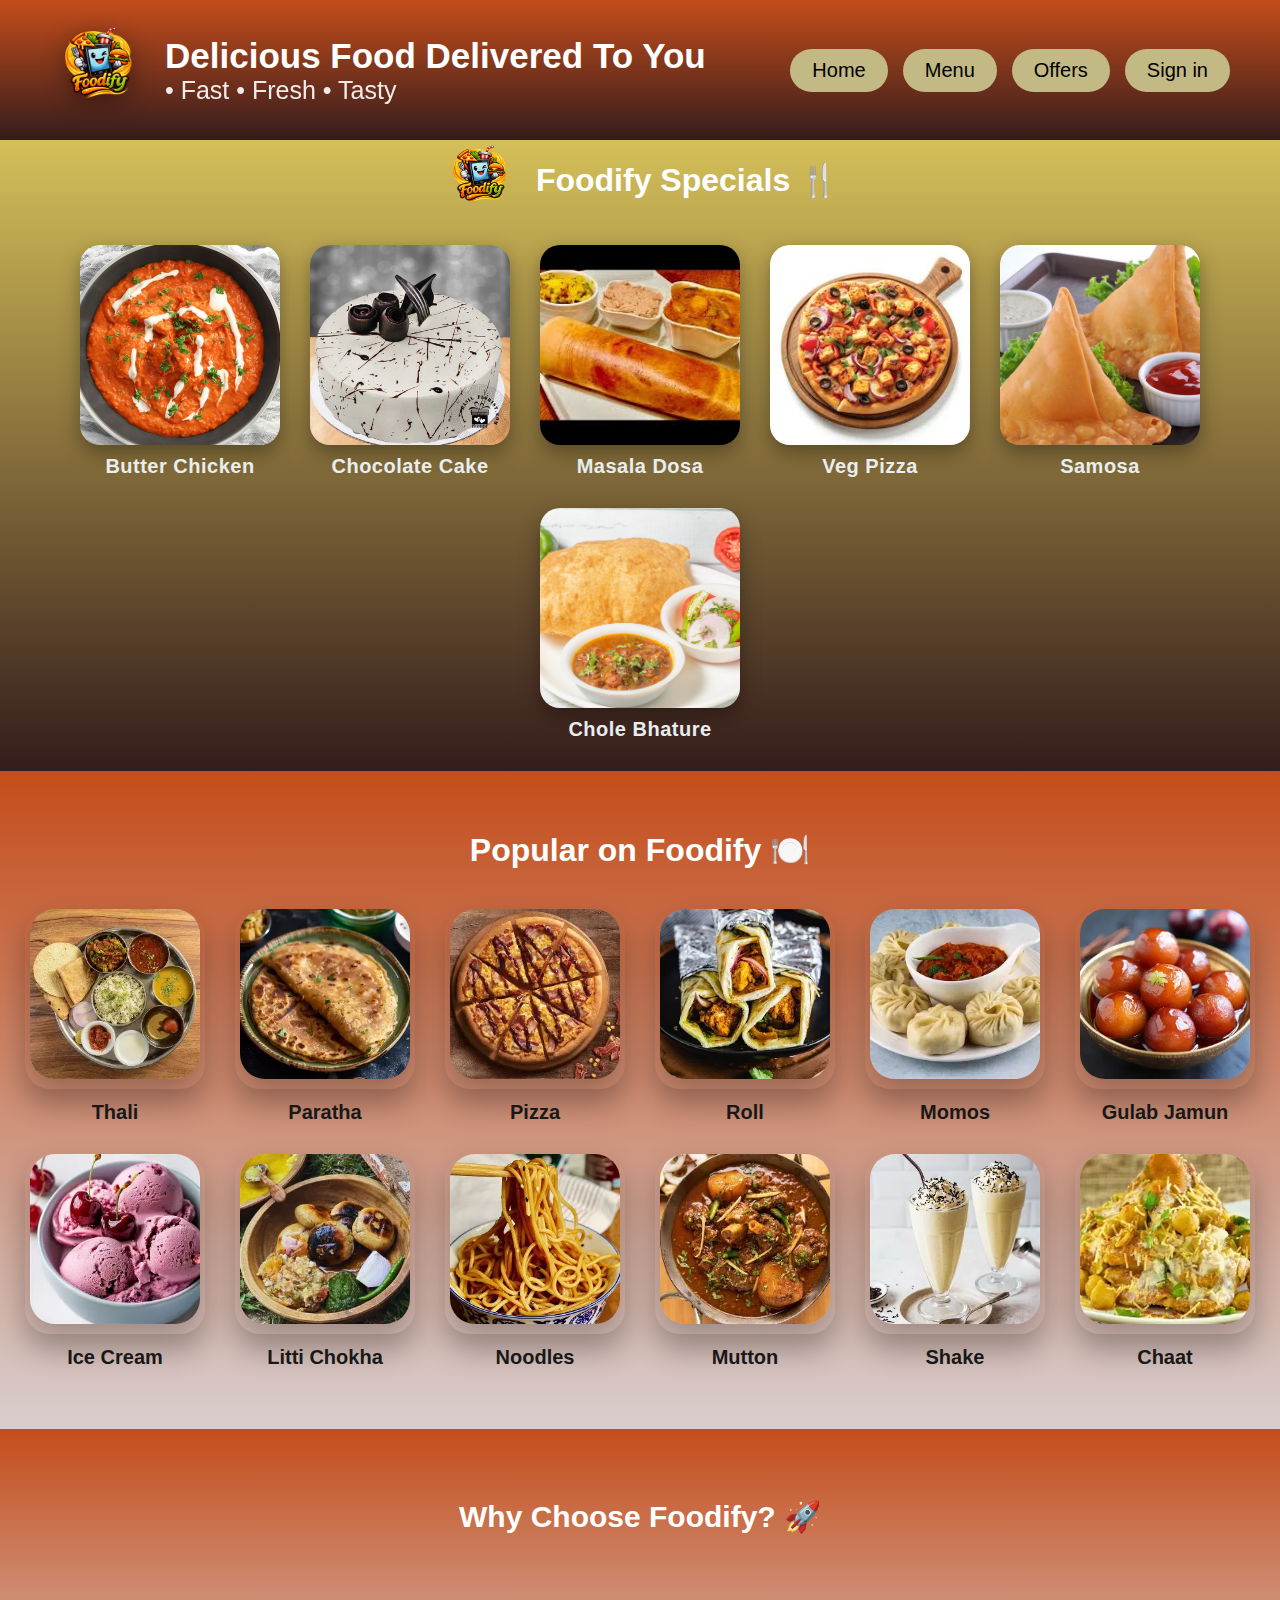
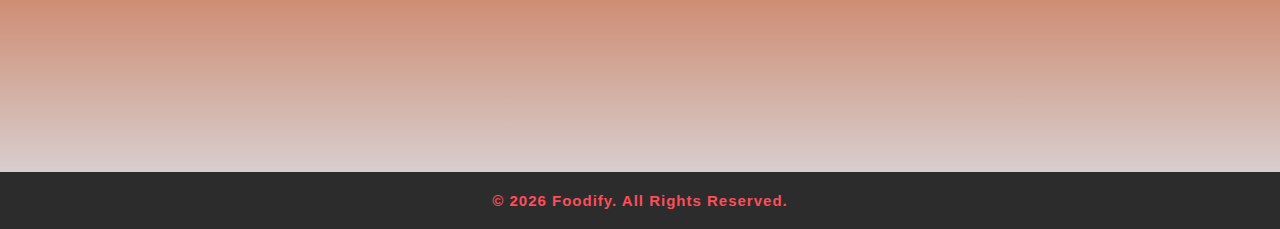
<file: index.html>
<!DOCTYPE html>
<html lang="en">
<head>
  <meta charset="UTF-8">
  <title>Foodify | Home</title>
  <meta name="viewport" content="width=device-width, initial-scale=1.0">
  <link rel="stylesheet" href="style.css">
</head>
<body>

<!-- NAVBAR -->
<nav class="navbar">

  <!-- LOGO + TEXT (LEFT SIDE) -->
  <div class="logo-box">
    <img src="logo.png" alt="Foodify Logo" class="logo-img">
    <div class="logo-text-box">
      <h2>Delicious Food Delivered To You</h2>
      <p> • Fast • Fresh • Tasty</p>
    </div>
  </div>

  <!-- NAV LINKS -->
  <ul class="nav-links">
    <li class="nav-btn">Home</li>
    <li class="nav-btn">Menu</li>
    <li class="nav-btn" onclick="openOffers()">Offers</li>
    <li class="nav-btn" onclick="goLogin()">Sign in</li>
  </ul>
</nav>

<!-- HERO SECTION -->
<section class="hero">
  <div class="hero-content">

    <h2 class="hero-title">
      <img src="logo.png" class="title-logo" alt="Foodify Logo">Foodify Specials 🍴
    </h2>

    <!-- SPECIALS IMAGES -->
    <div class="specials-row">

  <div class="special-item">
    <img src="chicken" class="special-img">
    <p class="special-name">Butter Chicken</p>
  </div>

  <div class="special-item">
    <img src="cake" class="special-img">
    <p class="special-name">Chocolate Cake</p>
  </div>

  <div class="special-item">
    <img src="dosa" class="special-img">
    <p class="special-name">Masala Dosa</p>
  </div>

  <div class="special-item">
    <img src="pizza" class="special-img">
    <p class="special-name">Veg Pizza</p>
  </div>

  <div class="special-item">
    <img src="samosa" class="special-img">
    <p class="special-name">Samosa</p>
  </div>

  <div class="special-item">
    <img src="chola" class="special-img">
    <p class="special-name">Chole Bhature</p>
  </div>

</div>

</section>

<!-- POPULAR ON FOODIFY -->
<section class="gallery-section">
  <h2 class="popular-title">Popular on Foodify 🍽️</h2>

  <div class="popular-row">

    <div class="popular-item">
      <div class="image-box">
        <img src="thali" alt="">
      </div>
      <p>Thali</p>
    </div>

    <div class="popular-item">
      <div class="image-box">
        <img src="paratha" alt="">
      </div>
      <p>Paratha</p>
    </div>

    <div class="popular-item">
      <div class="image-box">
        <img src="pizzaa" alt="">
      </div>
      <p>Pizza</p>
    </div>

    <div class="popular-item">
      <div class="image-box">
        <img src="roll" alt="">
      </div>
      <p>Roll</p>
    </div>

    <div class="popular-item">
      <div class="image-box">
        <img src="momos" alt="">
      </div>
      <p>Momos</p>
    </div>

    <div class="popular-item">
      <div class="image-box">
        <img src="gulab" alt="">
      </div>
      <p>Gulab Jamun</p>
    </div>

    <div class="popular-item">
      <div class="image-box">
        <img src="ice-cream" alt="">
      </div>
      <p>Ice Cream</p>
    </div>

    <div class="popular-item">
      <div class="image-box">
        <img src="litti" alt="">
      </div>
      <p>Litti Chokha</p>
    </div>

    <div class="popular-item">
      <div class="image-box">
        <img src="noodles" alt="">
      </div>
      <p>Noodles</p>
    </div>

    <div class="popular-item">
      <div class="image-box">
        <img src="mutton" alt="">
      </div>
      <p>Mutton</p>
    </div>

    <div class="popular-item">
      <div class="image-box">
        <img src="shake" alt="">
      </div>
      <p> Shake</p>
    </div>

    <div class="popular-item">
      <div class="image-box">
        <img src="chaat" alt="">
      </div>
      <p> Chaat</p>
    </div>

  </div>
</section>


<section class="why-section">
  <h2 class="why-title">Why Choose Foodify? 🚀</h2>

  <div class="why-container">

    <div class="why-card">
      <h3>⚡ Fast Delivery</h3>
      <p>Get your favorite food delivered in 30 minutes.</p>
    </div>

    <div class="why-card">
      <h3>🍽️ Fresh & Quality</h3>
      <p>We ensure fresh ingredients and hygienic preparation.</p>
    </div>

    <div class="why-card">
      <h3>💳 Easy Payment</h3>
      <p>Secure and smooth payment experience every time.</p>
    </div>

  </div>
</section>


<!-- FOOTER -->
<footer>
  <p class="footer-text">© 2026 Foodify. All Rights Reserved.</p>
</footer>

<script src="script.js"></script>
</body>
</html>
</file>
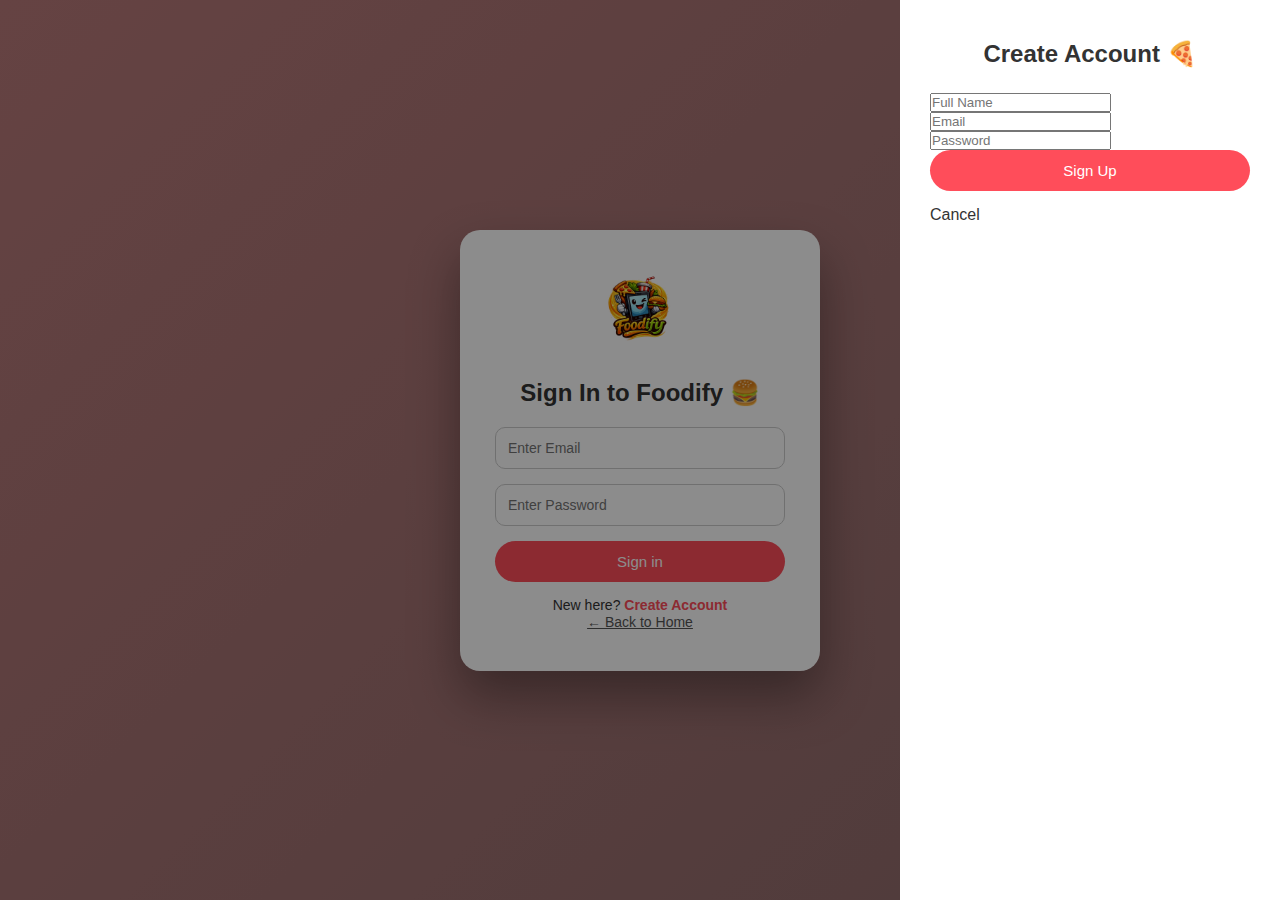
<file: login.html>
<!DOCTYPE html>
<html lang="en">
<head>
  <meta charset="UTF-8">
  <title>Foodify | Sign In</title>
  <link rel="stylesheet" href="style.css">
</head>
<body class="login-body">

  <div class="login-box">

    <img src="logo.png" alt="Foodify Logo" class="login-logo">

    <h2>Sign In to Foodify 🍔</h2>

    <input type="email" id="loginEmail" placeholder="Enter Email">
    <input type="password" id="loginPassword" placeholder="Enter Password">

    <button class="login-btn" onclick="loginUser()"> Sign in </button>

    <p class="signup-text">
      New here?
      <span onclick="showSignup()">Create Account</span>
    </p>
    <a href="index.html" class="back-home">← Back to Home</a>


  </div>

  <!-- SIGNUP MODAL -->
  <div class="signup-popup" id="signupPopup">
    <div class="signup-box">

      <h2>Create Account 🍕</h2>

      <input type="text" id="signupName" placeholder="Full Name">
      <input type="email" id="signupEmail" placeholder="Email">
      <input type="password" id="signupPassword" placeholder="Password">

      <button class="login-btn" onclick="signupUser()">Sign Up</button>

      <p style="margin-top:15px; cursor:pointer;" onclick="closeSignup()">Cancel</p>

    </div>
  </div>

<script>
  // Check if user exists on page load
  window.onload = function() {
    const savedUser = localStorage.getItem("foodifyUser");
    if (!savedUser) {
      showSignup();   // Force signup first time
    }
  };

  function signupUser() {
    const name = document.getElementById("signupName").value;
    const email = document.getElementById("signupEmail").value;
    const password = document.getElementById("signupPassword").value;

    if (!name || !email || !password) {
      alert("Please fill all fields!");
      return;
    }

    const user = { name, email, password };
    localStorage.setItem("foodifyUser", JSON.stringify(user));

    alert("Account Created Successfully! Please Sign In.");
    closeSignup();
  }

  function loginUser() {
    const savedUser = JSON.parse(localStorage.getItem("foodifyUser"));

    if (!savedUser) {
      alert("You must create an account first!");
      showSignup();
      return;
    }

    const email = document.getElementById("loginEmail").value;
    const password = document.getElementById("loginPassword").value;

    if (email === savedUser.email && password === savedUser.password) {
      localStorage.setItem("foodifyLoggedIn", "true");
      window.location.href = "order.html";
    } else {
      alert("Invalid Email or Password!");
    }
  }

  function showSignup() {
    document.getElementById("signupPopup").classList.add("show");
  }

  function closeSignup() {
    document.getElementById("signupPopup").classList.remove("show");
  }
</script>

</body>
</html>
</file>
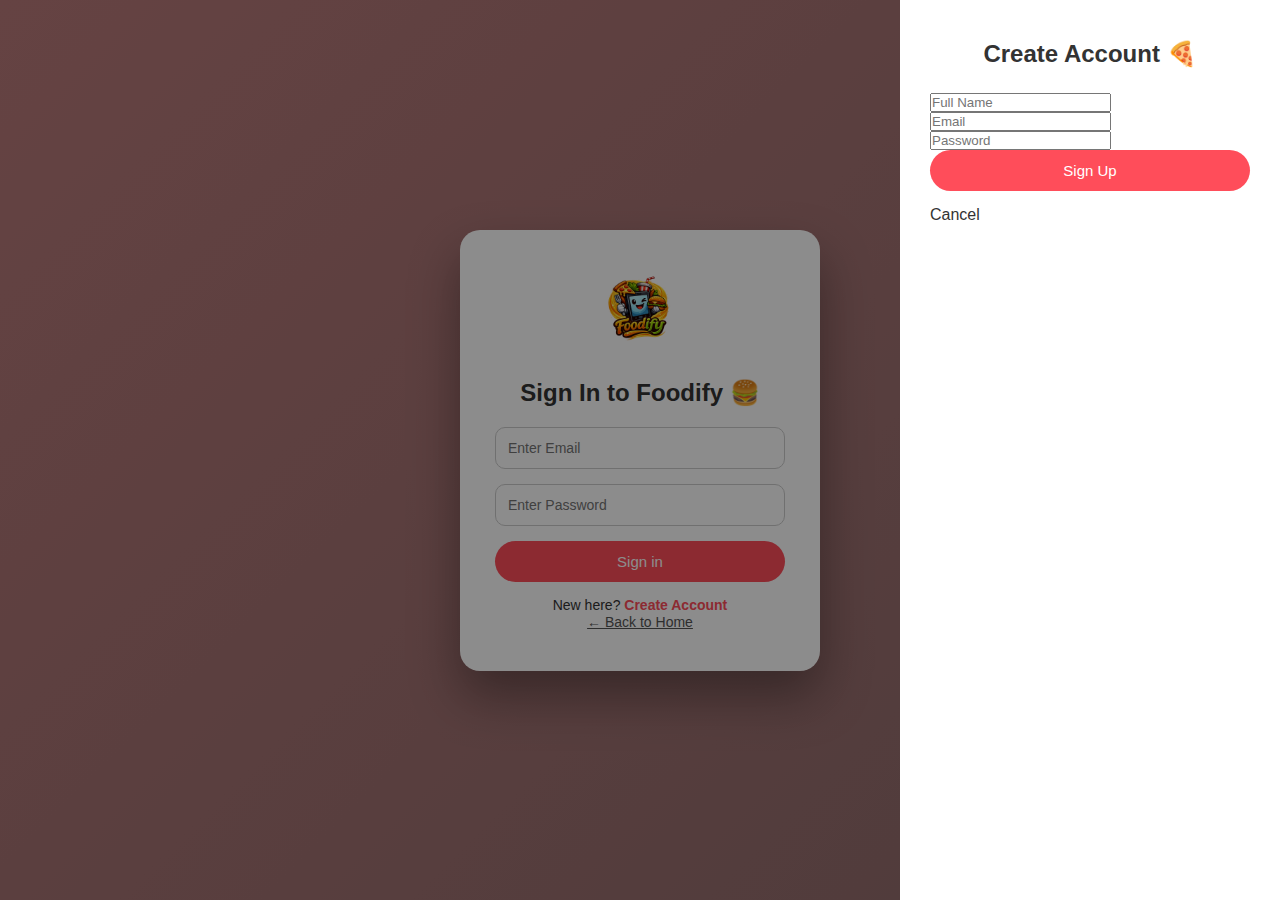
<file: order.html>
<!DOCTYPE html>
<html lang="en">
<head>
    <meta charset="UTF-8">
    <title>Foodify | Order</title>
    <link rel="stylesheet" href="style.css">
    <script>
        if (!localStorage.getItem("foodifyLoggedIn")) {
            window.location.href = "login.html";
        }
    </script>
</head>

<body class="order-body">

<nav class="navbar">
    <h1 class="logo">Foodify</h1>
    <ul class="nav-links">
        <li onclick="goHome()">Home</li>
        <li>Orders</li>
        <li onclick="logout()">Logout</li>
    </ul>
</nav>

<section class="order-section">
    <h2>Menu 🍽️</h2>

    <div class="menu-tabs">
        <div class="menu-tab active" onclick="openMenu('main', this)">🥘 Main Course</div>
        <div class="menu-tab" onclick="openMenu('thali', this)">🍛 Thali</div>
        <div class="menu-tab" onclick="openMenu('icecream', this)">🍨 Ice Cream</div>
        <div class="menu-tab" onclick="openMenu('pizza', this)">🍕 Pizza</div>
        <div class="menu-tab" onclick="openMenu('burger', this)">🍔 Burger</div>
        <div class="menu-tab" onclick="openMenu('biryani', this)">🍚 Biryani</div>
        <div class="menu-tab" onclick="openMenu('cake', this)"> 🎂 Cake</div>
    </div>

    <div class="menu-container">
      
        <div class="menu-items active" id="main">
            <div class="expandable">
                <div class="item-header">
                    🍗 Chicken Curry
                    <button onclick="toggleItem('chickenOptions')">Add</button>
                </div>
                <div class="sub-options" id="chickenOptions">
                    <div class="sub-row">Half - ₹149 <button onclick="addToCart('Chicken Curry Half', 149)">Add</button></div>
                    <div class="sub-row">Full - ₹249 <button onclick="addToCart('Chicken Curry Full', 249)">Add</button></div>
                </div>
            </div>
            
            <div class="expandable">
                <div class="item-header">
                    🍖 Mutton Masala
                    <button onclick="toggleItem('muttonOptions')">Add</button>
                </div>
                <div class="sub-options" id="muttonOptions">
                    <div class="sub-row">Half - ₹199 <button onclick="addToCart('Mutton Masala Half', 199)">Add</button></div>
                    <div class="sub-row">Full - ₹299 <button onclick="addToCart('Mutton Masala Full', 299)">Add</button></div>
                </div>
            </div>

            <div class="expandable">
                <div class="item-header">
                    🍖 Butter Chicken
                    <button onclick="toggleItem('butterOptions')">Add</button>
                </div>
                <div class="sub-options" id="butterOptions">
                    <div class="sub-row">Half - ₹199 <button onclick="addToCart('Butter Chicken Half', 199)">Add</button></div>
                    <div class="sub-row">Full - ₹299 <button onclick="addToCart('Butter Chicken Full', 299)">Add</button></div>
                </div>
            </div>

            <div class="list-item">
              🫓 Roti - ₹10
              <button onclick="addToCart('Roti', 15)">Add</button>
            </div>

            <div class="list-item">
              Butter Naan - ₹25
              <button onclick="addToCart('Naan', 25)">Add</button>
            </div>
        </div>


        <div class="menu-items active" id="thali">
            
            <div class="list-item">
            Special Thali - ₹280
              <button onclick="addToCart('Special Thali', 280)">Add</button>
            </div>

            <div class="expandable">
                <div class="item-header">
                    Veg Thali 
                    <button onclick="toggleItem('vegthaliOptions')">Add</button>
                </div>
                <div class="sub-options" id="vegthaliOptions">
                    <div class="sub-row">Half - ₹149 <button onclick="addToCart('Veg Thali Half', 149)">Add</button></div>
                    <div class="sub-row">Full - ₹249 <button onclick="addToCart('Veg Thali Full', 249)">Add</button></div>
                </div>
            </div>

            <div class="expandable">
                <div class="item-header">
                    Non-Veg Thali [chicken] 
                    <button onclick="toggleItem('nonvegthaliOptions')">Add</button>
                </div>
                <div class="sub-options" id="nonvegthaliOptions">
                    <div class="sub-row">Half - ₹149 <button onclick="addToCart('Non-Veg Thali Half', 149)">Add</button></div>
                    <div class="sub-row">Full - ₹249 <button onclick="addToCart('Non-Veg Thali Full', 249)">Add</button></div>
                </div>
            </div>

            <div class="expandable">
                <div class="item-header">
                    Non-Veg Thali [egg] 
                    <button onclick="toggleItem('nonvegthalieggOptions')">Add</button>
                </div>
                <div class="sub-options" id="nonvegthalieggOptions">
                    <div class="sub-row">Half - ₹149 <button onclick="addToCart('Non-Veg Thali Half', 149)">Add</button></div>
                    <div class="sub-row">Full - ₹249 <button onclick="addToCart('Non-Veg Thali Full', 249)">Add</button></div>
                </div>
            </div>
        </div>

        
        <div class="menu-items" id="icecream">
            <div class="expandable">
                <div class="item-header">
                    1) Chocolate Ice Cream
                    <button onclick="toggleItem('chocolateOptions')">Add</button>
                </div>
                <div class="sub-options" id="chocolateOptions">
                    <div class="sub-row">Single Scoop - ₹79 <button onclick="addToCart('Chocolate Ice Cream Single', 79)">Add</button></div>
                    <div class="sub-row"> Family pack - ₹201 <button onclick="addToCart('Chocolate Ice Cream Double', 139)">Add</button></div>
                </div>
            </div>
            
            <div class="expandable">
                <div class="item-header">
                    2) Vanilla Ice Cream
                    <button onclick="toggleItem('vanillaOptions')">Add</button>
                </div>
                <div class="sub-options" id="vanillaOptions">
                    <div class="sub-row">Single Scoop - ₹79 <button onclick="addToCart('Vanilla Ice Cream Single', 79)">Add</button></div>
                    <div class="sub-row">Family Scoop - ₹210 <button onclick="addToCart('Vanilla Ice Cream Double', 139)">Add</button></div>
                </div>
            </div>
        </div>

        <div class="menu-items" id="pizza">
            <div class="list-item">
                🍕 Margherita - ₹199
                <button onclick="addToCart('Margherita Pizza', 199)">Add</button>
            </div>
        </div>

    </div>

    <div class="cart-box">
        <h3>🛒 Cart</h3>
        <div id="cartItems"></div>
        <h3>Total: ₹<span id="total">0</span></h3>
    </div>

    <button class="order-btn pay-btn" onclick="goPayment()">Proceed to Payment</button>

</section>

<script>
let cart = {};
let total = 0;

function openMenu(id, element) {
    // Hide all sections
    document.querySelectorAll(".menu-items").forEach(m => {
        m.classList.remove("active");
        m.style.display = "none"; // Force hide to prevent vertical stacking
    });
    
    // Remove active state from tabs
    document.querySelectorAll(".menu-tab").forEach(t => t.classList.remove("active"));
    
    // Show the selected section
    const selected = document.getElementById(id);
    if (selected) {
        selected.classList.add("active");
        selected.style.display = "block"; // Force block display for horizontal rows
    }
    
    if (element) element.classList.add("active");
}

function toggleItem(id) {
    const element = document.getElementById(id);
    if (element) {
        element.classList.toggle("active");
    }
}

function addToCart(item, price) {
    if (cart[item]) {
        cart[item].qty++;
    } else {
        cart[item] = { price: price, qty: 1 };
    }
    updateCart();
}

function updateCart() {
    const cartDiv = document.getElementById("cartItems");
    cartDiv.innerHTML = "";
    total = 0;

    for (let item in cart) {
        let itemTotal = cart[item].price * cart[item].qty;
        total += itemTotal;

        cartDiv.innerHTML += `
            <div class="cart-item">
                ${item} × ${cart[item].qty}
                <span>₹${itemTotal}</span>
            </div>
        `;
    }
    document.getElementById("total").textContent = total;
}

function goPayment() {
    if (total === 0) {
        alert("🛒 Cart is empty");
        return;
    }
    localStorage.setItem("foodifyTotal", total);
    window.location.href = "payment.html";
}

function goHome() { window.location.href = "index.html"; }
function logout() {
    localStorage.removeItem("foodifyLoggedIn");
    window.location.href = "login.html";
}

// Ensure the first tab is visible on load
document.addEventListener("DOMContentLoaded", () => {
    openMenu('main', document.querySelector('.menu-tab.active'));
});
</script>

</body>

</html>
</file>
<file: style.css>
/* ================= RESET ================= */
* {
  margin: 0;
  padding: 0;
  box-sizing: border-box;
}

/* ================= BODY DEFAULT ================= */
body {
  font-family: 'Poppins', sans-serif;
  background: white;
  color: #333;
}

/* ================= HERO BACKGROUND ================= */
.hero {
  background: linear-gradient(to bottom, #d4bf59, #351c1c);
  color: white;
}

/* ================= NAVBAR ================= */
.navbar {
  display: flex;
  justify-content: space-between;
  background: linear-gradient(to bottom, #c44d1b, #351c1c);
  color: white;
  align-items: center;
  padding: 20px 50px;
}

/* ================= LOGO AREA ================= */
.logo-box {
  display: flex;
  align-items: center;
  gap: 15px;
}

.logo-img {
  width: 100px;
  filter: drop-shadow(0 6px 12px rgba(0,0,0,0.4));
}

.logo-text-box h2 {
  font-size: 35px;
  font-weight: bold;
}

.logo-text-box p {
  font-size: 25px;
  opacity: 0.9;
}

/* ================= NAV BUTTONS ================= */
.nav-links {
  list-style: none;
  display: flex;
  gap: 15px;
}

.nav-btn {
  background: #c2b985;
  color: black;
  padding: 10px 22px;
  border-radius: 25px;
  font-size: 20px;
  cursor: pointer;
  transition: 0.3s ease;
}

.nav-btn:hover {
  background: #c16e4b;
  transform: scale(1.05);
}

/* ================= HERO SECTION ================= */
.hero {
  min-height: 70vh;
  display: flex;
  align-items: center;
  justify-content: center;
}

.hero-content {
  text-align: center;
}

.hero-title {
  font-size: 32px;
  margin-bottom: 25px;
  color: white;
  display: flex;
  align-items: center;
  justify-content: center;
  gap: 15px;
}

/* Logo beside title */
.title-logo {
  width: 80px;
  height: 80px;
  object-fit: contain;
}


.order-btn {
  background: #5a0f0f;
  color: white;
  border: none;
  padding: 14px 34px;
  font-size: 16px;
  border-radius: 30px;
  cursor: pointer;
  transition: 0.3s ease;
  box-shadow: 0 6px 15px rgba(0,0,0,0.3);
}

.order-btn:hover {
  background: #7a1616;
  transform: scale(1.05);
}

/* ================= BELOW HERO ================= */
section:not(.hero):not(.order-section) {
  background: linear-gradient(to bottom, #c44d1b, #d8cece);
  color: white;
}


/* ================= FLOATING SPECIAL IMAGES ================= */
.specials-row {
  display: flex;
  gap: 25px;
  justify-content: center;
  flex-wrap: wrap;
  margin-bottom: 30px;
}

.special-img {
  width: 200px;
  height: 200px;
  border-radius: 20px;
  object-fit: cover;
  animation: float 3s ease-in-out infinite;
  box-shadow: 0 8px 20px rgba(0,0,0,0.35);
}

.specials-row {
  display: flex;
  gap: 30px;
  justify-content: center;
  flex-wrap: wrap;
}

.special-item {
  text-align: center;
}

/* Image */
.special-img {
  width: 200px;
  height: 200px;
  border-radius: 20px;
  object-fit: cover;
  transition: 0.4s ease;
  box-shadow: 0 8px 20px rgba(0,0,0,0.35);
}
.special-name {
  margin-top: 10px;
  font-size: 20px;
  font-weight: 700;   /* Makes it bold */
  color: rgb(232, 238, 240);
  letter-spacing: 0.5px;
}


/* Button Hidden Initially */
.special-btn {
  margin-top: 12px;
  padding: 8px 16px;
  border: none;
  border-radius: 25px;
  background: #ff4d5a;
  color: white;
  font-weight: 600;
  cursor: pointer;

  opacity: 0;
  transform: translateY(15px);
  transition: 0.4s ease;
}

/* Hover Effects */
.special-item:hover .special-img {
  transform: translateY(-10px) scale(1.05);
}

.special-item:hover .special-btn {
  opacity: 1;
  transform: translateY(0);
}

/* Button Hover */
.special-btn:hover {
  background: #ff2e3f;
  transform: scale(1.05);
}

.special-item {
  display: flex;
  flex-direction: column;   /* Stack vertically */
  align-items: center;      /* Center horizontally */
}



.special-img:nth-child(1) { animation-delay: 0s; }
.special-img:nth-child(2) { animation-delay: 0.4s; }
.special-img:nth-child(3) { animation-delay: 0.8s; }
.special-img:nth-child(4) { animation-delay: 1.2s; }

@keyframes float {
  0%   { transform: translateY(0); }
  50%  { transform: translateY(-15px); }
  100% { transform: translateY(0); }
}

/* ===== POPULAR SECTION ===== */

.gallery-section {
  padding: 60px 30px;
  text-align: center;
  background: #745454;
  color: white;
}

.popular-title {
  font-size: 32px;
  margin-bottom: 40px;
}

/* Responsive Grid */
.popular-row {
  display: grid;
  grid-template-columns: repeat(auto-fit, minmax(160px, 1fr));
  gap: 30px;
  max-width: 1200px;
  margin: auto;
}

/* Card */
.popular-item {
  text-align: center;
}

/* Image Box */
.image-box {
  width: 100%;
  aspect-ratio: 1 / 1;   /* Perfect square */
  border-radius: 25px;
  overflow: hidden;
  box-shadow: 0 15px 30px rgba(0,0,0,0.3);
}

/* Image */
.image-box img {
  width: 100%;
  height: 100%;
  object-fit: cover;
  object-position: center;
  transition: 0.4s ease;
}

/* Hover */
.popular-item:hover img {
  transform: scale(1.08);
}

/* Name */
.popular-item p {
  margin-top: 12px;
  font-weight: 600;
  font-size: 20px;
  color: rgb(25, 24, 24);
}

/* ===== POPULAR GRID FIX ===== */
.popular-row {
  display: grid;
  grid-template-columns: repeat(6, 180px); /* 6 fixed size columns */
  justify-content: center;
  gap: 30px;
}


/* Card */
.popular-item {
  text-align: center;
}

/* Image */
.popular-item img {
  width: 170px;
  height: 170px;
  border-radius: 25px;
  object-fit: cover;
  box-shadow: 0 15px 30px rgba(0,0,0,0.25);
  transition: 0.3s ease;
}

/* Hover */
.popular-item img:hover {
  transform: translateY(-8px);
}


/* ===== WHY FOODIFY SECTION ===== */
.why-section {
  padding: 70px 20px;
  text-align: center;
  background: linear-gradient(135deg, #ffecd2, #fcb69f);
}

.why-title {
  font-size: 30px;
  margin-bottom: 50px;
  color: white;
}

/* Container */
.why-container {
  display: flex;
  justify-content: center;
  gap: 30px;
  flex-wrap: wrap;
}

/* Cards */
.why-card {
  background: white;
  width: 260px;
  padding: 30px 20px;
  border-radius: 20px;
  box-shadow: 0 15px 30px rgba(118, 85, 85, 0.15);
  transition: 0.4s ease;
  animation: fadeUp 0.8s ease forwards;
  opacity: 0;
  color: #333;   /* FIXED TEXT COLOR */
}


/* Stagger animation */
.why-card:nth-child(1) { animation-delay: 0.2s; }
.why-card:nth-child(2) { animation-delay: 0.4s; }
.why-card:nth-child(3) { animation-delay: 0.6s; }

/* Hover effect */
.why-card:hover {
  transform: translateY(-10px);
}

/* Animation */
@keyframes fadeUp {
  from {
    opacity: 0;
    transform: translateY(30px);
  }
  to {
    opacity: 1;
    transform: translateY(0);
  }
}


/* ===== FOOTER ===== */
footer {
  background: #2c2c2c;
  padding: 20px 0;
  text-align: center;
}

.footer-text {
  color: #ff4d5a;   /* Different color */
  font-size: 15px;
  font-weight: 600;
  letter-spacing: 1px;
}



/* ================= LOGIN PAGE ================= */

.login-body {
  margin: 0;
  min-height: 100vh;
  background: linear-gradient(135deg, #b97a7a, #8c6b6b);
  display: flex;
  justify-content: center;
  align-items: center;
  font-family: 'Poppins', sans-serif;
}

/* MAIN CONTAINER */
.login-container {
  width: 100%;
  max-width: 1100px;
  display: flex;
  justify-content: space-between;
  align-items: center;
  gap: 60px;
  padding: 40px;
}

/* LOGIN BOX */
.login-box {
  background: white;
  padding: 40px 35px;
  width: 360px;
  border-radius: 20px;
  text-align: center;
  box-shadow: 0 25px 50px rgba(0,0,0,0.35);
  animation: fadeIn 0.8s ease;
}

/* LOGO */
.login-logo {
  width: 90px;
  margin-bottom: 15px;
}

/* TITLE */
.login-box h2 {
  margin-bottom: 20px;
  color: #333;
}

/* INPUT FIELDS */
.login-box input {
  width: 100%;
  padding: 12px;
  margin-bottom: 15px;
  border-radius: 10px;
  border: 1px solid #ccc;
  font-size: 14px;
  transition: 0.3s ease;
}

.login-box input:focus {
  outline: none;
  border-color: #ff4d5a;
  box-shadow: 0 0 0 3px rgba(255,77,90,0.25);
}

/* BUTTON */
.login-btn {
  width: 100%;
  padding: 12px;
  background: #ff4d5a;
  color: white;
  border: none;
  border-radius: 25px;
  font-size: 15px;
  cursor: pointer;
  transition: 0.3s ease;
}

.login-btn:hover {
  background: #ff2e3f;
  transform: scale(1.03);
}

/* SIGNUP TEXT */
.signup-text {
  margin-top: 15px;
  font-size: 14px;
}

.signup-text span {
  color: #ff4d5a;
  cursor: pointer;
  font-weight: 600;
}

.signup-text span:hover {
  text-decoration: underline;
}

/* RIGHT SIDE IMAGE */
.login-image {
  flex: 1;
  display: flex;
  justify-content: center;
  align-items: center;
}

.login-image img {
  width: 100%;
  max-width: 450px;
  height: auto;
  object-fit: contain;
  animation: fadeIn 1s ease;
}

/* ================= SIGNUP POPUP ================= */

.signup-popup {
  position: fixed;
  top: 0;
  right: -100%;
  width: 100%;
  height: 100%;
  background: rgba(0,0,0,0.45);
  display: flex;
  justify-content: flex-end;
  transition: 0.4s ease;
  z-index: 999;
}

.signup-popup.show {
  right: 0;
}

.signup-box {
  width: 380px;
  height: 100%;
  background: white;
  padding: 40px 30px;
  animation: slideFromRight 0.4s ease forwards;
}

.signup-box h2 {
  margin-bottom: 25px;
  text-align: center;
}

/* CLOSE BUTTON */
.close-signup {
  position: absolute;
  top: 15px;
  right: 20px;
  cursor: pointer;
  font-size: 18px;
}


/* ================= RESPONSIVE ================= */

@media (max-width: 900px) {

  .login-container {
    flex-direction: column;
    text-align: center;
  }

  .login-image img {
    max-width: 280px;
  }

  .login-box {
    width: 100%;
    max-width: 360px;
  }
}

/* ================= ANIMATIONS ================= */

@keyframes fadeIn {
  from {opacity: 0;}
  to {opacity: 1;}
}

@keyframes slideFromRight {
  from { transform: translateX(100%); }
  to { transform: translateX(0); }
}

/* Prevent white strip */
html, body {
  overflow-x: hidden;
}

.back-home {
  margin-top: 18px;
  font-size: 14px;
  color: #555;
  cursor: pointer;
  text-align: center;
  transition: 0.3s ease;
}

.back-home:hover {
  color: #ff4d5a;
  text-decoration: underline;
}



/* ================= ORDER PAGE ONLY ================= */
.order-body {
  background: linear-gradient(135deg, #ffecd2, #334e94);
}

/* Red navbar only for order page */
.order-body .navbar {
  background: #615959;
}

/* ================= ORDER SECTION ================= */
.order-section {
  padding: 30px;
  animation: fadeIn 0.8s ease-in-out;
  color: #000;
}

/* MENU TABS */
.menu-tabs {
  display: flex;
  gap: 15px;
  margin-bottom: 25px;
  flex-wrap: wrap;
}

.menu-tab {
  padding: 10px 20px;
  background: white;
  border-radius: 25px;
  cursor: pointer;
  transition: 0.3s;
  box-shadow: 0 5px 10px rgba(0,0,0,0.1);
  color: #000;
}

.menu-tab.active {
  background: #ff4d4d;
  color: white;
}

/* MENU GRID */
.menu-items {
  display: none;
  grid-template-columns: repeat(auto-fill, minmax(250px, 1fr));
  gap: 20px;
}

.menu-items.active {
  display: grid;
  animation: slideUp 0.5s ease;
}

/* MENU CARD */
.menu-item {
  background: #ffffff;
  padding: 18px 20px;
  border-radius: 15px;
  display: flex;
  justify-content: space-between;
  align-items: center;
  font-size: 30px;
  font-weight: 600;
  color: #000; /* FORCE TEXT BLACK */
  transition: 0.3s;
  box-shadow: 0 10px 20px rgba(0,0,0,0.1);
}

.menu-item:hover {
  transform: translateY(-8px);
  box-shadow: 0 20px 30px rgba(0,0,0,0.15);
}

/* ADD BUTTON */
.menu-item button {
  background: #ff4d4d;
  border: none;
  padding: 8px 18px;
  border-radius: 20px;
  color: white;
  cursor: pointer;
  transition: 0.3s;
}

.menu-item button:hover {
  background: #ff1a1a;
  transform: scale(1.1);
}

/* CART */
.cart-box {
  margin-top: 40px;
  background: white;
  padding: 20px;
  border-radius: 20px;
  box-shadow: 0 15px 30px rgba(0,0,0,0.15);
  color: #000;
}

.cart-item {
  display: flex;
  justify-content: space-between;
  margin-bottom: 10px;
}


/* PAYMENT BUTTON */
.pay-btn {
  margin-top: 25px;
  padding: 12px 25px;
  border: none;
  background: #28a745;
  color: white;
  font-size: 16px;
  border-radius: 25px;
  cursor: pointer;
  transition: 0.3s;
}

.pay-btn:hover {
  background: #218838;
  transform: scale(1.05);
}

/* ================= ORDER PROGRESS ================= */

.order-progress {
  margin-top: 50px;
  display: flex;
  justify-content: space-between;
  align-items: center;
  position: relative;
}

.order-progress::before {
  content: "";
  position: absolute;
  top: 30px;
  left: 5%;
  width: 90%;
  height: 4px;
  background: #ddd;
  z-index: 0;
}

.progress-step {
  text-align: center;
  position: relative;
  z-index: 1;
}

.progress-step span {
  font-size: 30px;
  background: white;
  padding: 10px;
  border-radius: 50%;
  display: inline-block;
  transition: 0.4s ease;
}

.progress-step p {
  margin-top: 8px;
  font-size: 14px;
}

.progress-step.active span {
  background: #28a745;
  color: white;
  box-shadow: 0 0 15px rgba(40,167,69,0.7);
}

/* Remove grid for list style */
#main.menu-items.active {
  display: grid;
  animation: slideDown 0.4s ease;
}

/* Simple list style */
.list-item {
  display: flex;
  justify-content: space-between;
  align-items: center;
  padding: 12px 5px;
  border-bottom: 1px solid rgba(0,0,0,0.1);
  font-size: 16px;
  background: transparent;
}

/* Remove card look */
.list-item button {
  background: #ff4d4d;
  border: none;
  padding: 6px 16px;
  border-radius: 20px;
  color: white;
  cursor: pointer;
}

/* Expandable item */
.expandable {
  padding: 10px 0;
  border-bottom: 1px solid rgba(0,0,0,0.1);
}

.item-header {
  display: flex;
  justify-content: space-between;
  align-items: center;
}

.sub-options {
  max-height: 0;
  overflow: hidden;
  transition: max-height 0.4s ease;
  padding-left: 15px;
}

.sub-options.active {
  max-height: 400px;
  margin-top: 8px;
}

.sub-row {
  display: flex;
  justify-content: space-between;
  padding: 6px 0;
  font-size: 15px;
}

.list-item {
  display: flex;
  justify-content: space-between;
  padding: 10px 0;
  border-bottom: 1px solid rgba(0,0,0,0.1);
}

/* Fix expandable header Add button */
.item-header button {
  background: #ff4d4d;
  border: none;
  padding: 8px 18px;
  border-radius: 20px;
  color: white;
  cursor: pointer;
  font-size: 14px;
  transition: 0.3s ease;
}

.item-header button:hover {
  background: #ff1a1a;
  transform: scale(1.1);
}


.sub-row button {
  background: #ff4d4d;
  border: none;
  padding: 6px 16px;
  border-radius: 20px;
  color: white;
  cursor: pointer;
  font-size: 13px;
  transition: 0.3s ease;
}

.sub-row button:hover {
  background: #ff1a1a;
  transform: scale(1.05);
}


@keyframes slideDown {
  from {
    opacity: 0;
    transform: translateY(-15px);
  }
  to {
    opacity: 1;
    transform: translateY(0);
  }
}


/* ================= GLOBAL ANIMATIONS ================= */
@keyframes fadeIn {
  from {opacity: 0;}
  to {opacity: 1;}
}

@keyframes slideIn {
  from { transform: translateY(40px) scale(0.95); opacity: 0; }
  to { transform: translateY(0) scale(1); opacity: 1; }
}

@keyframes slideUp {
  from {opacity: 0; transform: translateY(30px);}
  to {opacity: 1; transform: translateY(0);}
}
</file>
